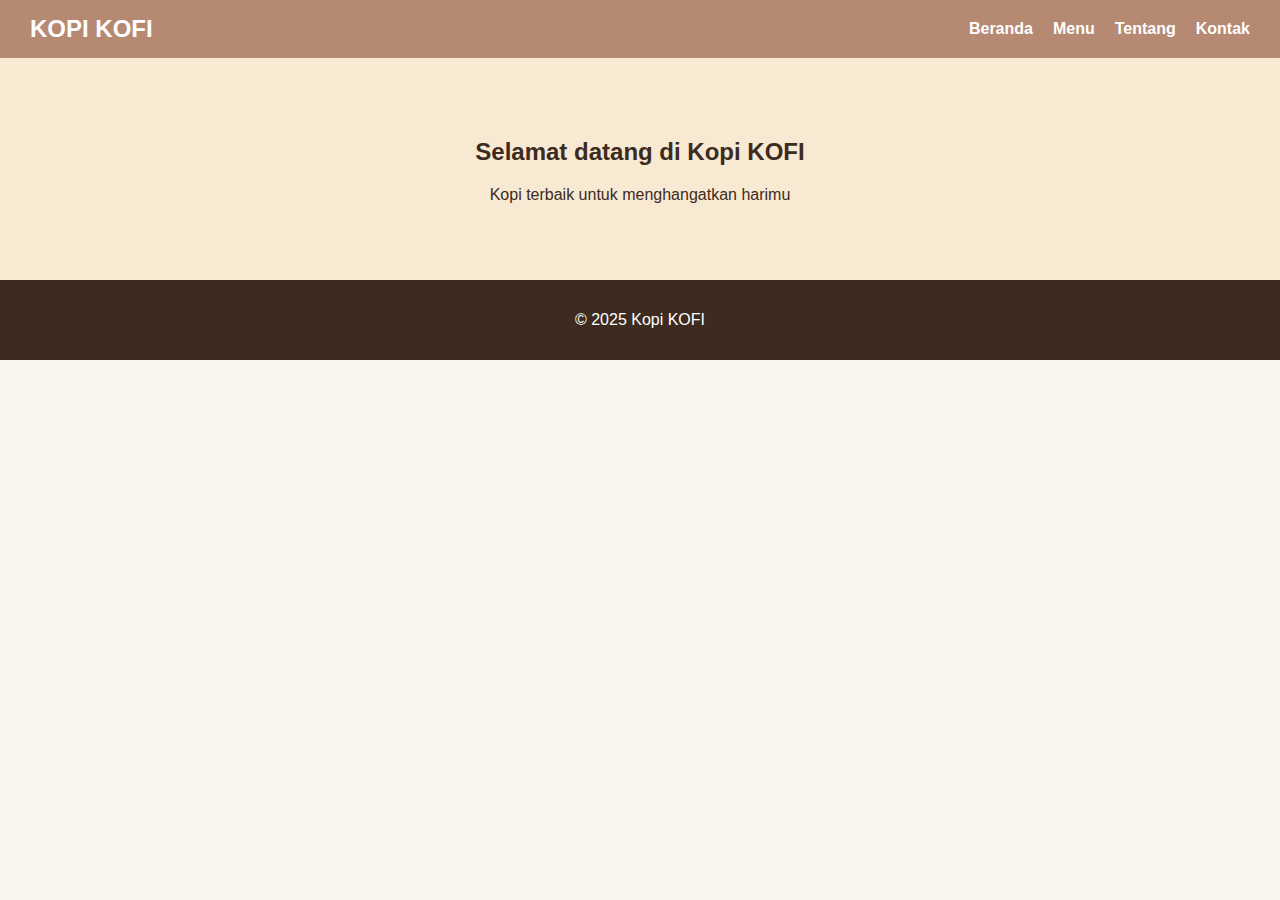
<file: Index.html>
<!DOCTYPE html>
<html lang="en">
<head>
    <meta charset="UTF-8">
    <meta name="viewport" content="width=device-width, initial-scale=1.0">
    <title>Kopi Kita</title>
    <link rel="stylesheet" href="style.css">
</head>
<body>
    <header>
        <nav class="navbar">
            <h1 class="logo">KOPI KOFI</h1>
            <ul class="nav-link">
                <li><a href="Index.html">Beranda</a></li>
                <li><a href="menu.html">Menu</a></li>
                <li><a href="Tentang.html">Tentang</a></li>
                <li><a href="Kontak.html">Kontak</a></li>
            </ul>
        </nav>
    </header>
    <main>
        <section class="hero">
            <h2>Selamat datang di Kopi KOFI</h2>
            <p>Kopi terbaik untuk menghangatkan harimu</p>
        </section>
    </main>
    <footer>
        <p>&copy 2025 Kopi KOFI</p>
    </footer>
</body>
</html>
</file>
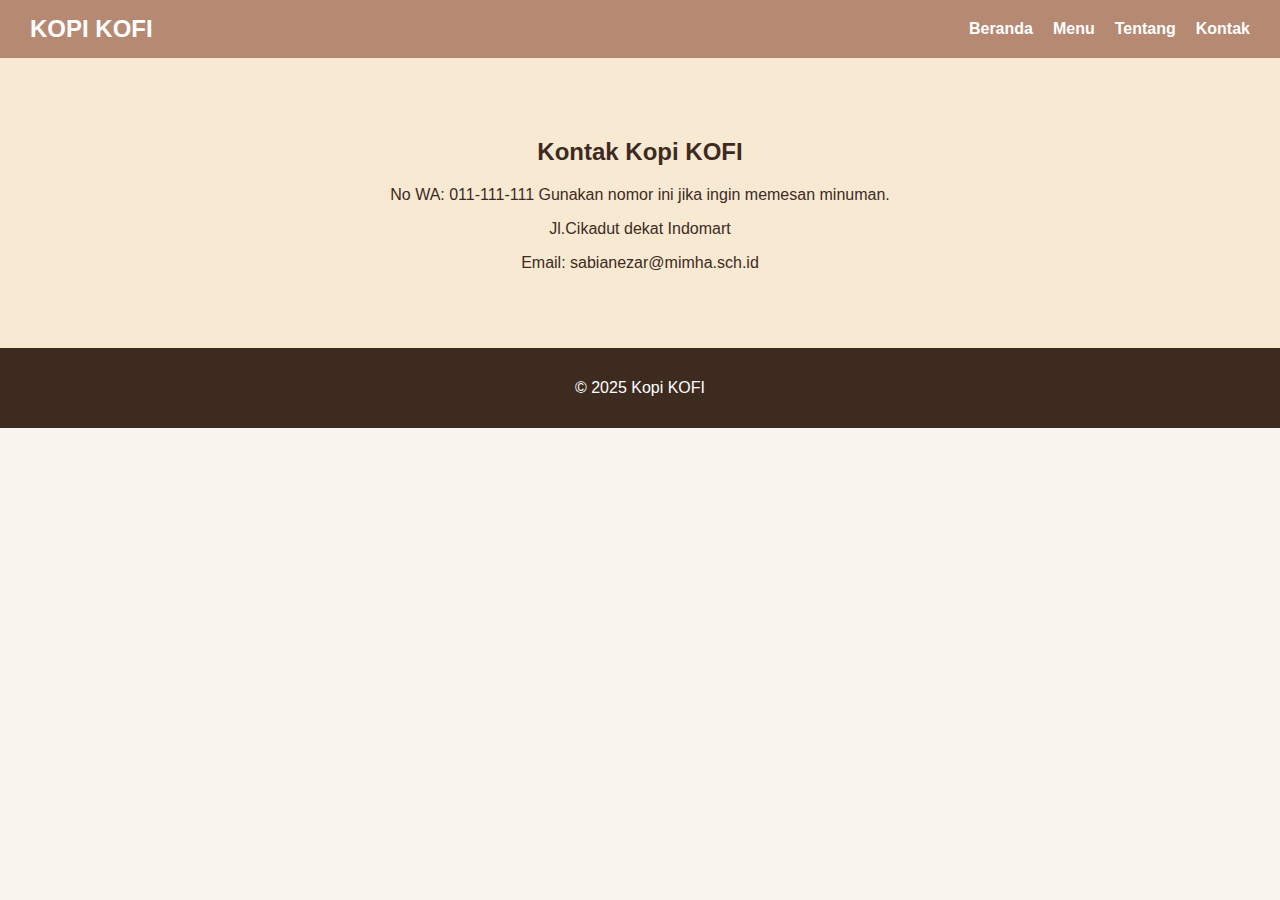
<file: Kontak.html>
<!DOCTYPE html>
<html lang="en">
<head>
    <meta charset="UTF-8">
    <meta name="viewport" content="width=device-width, initial-scale=1.0">
    <title>Kopi Kita</title>
    <link rel="stylesheet" href="style.css">
</head>
<body>
    <header>
        <nav class="navbar">
            <h1 class="logo">KOPI KOFI</h1>
            <ul class="nav-link">
                <li><a href="Index.html">Beranda</a></li>
                <li><a href="menu.html">Menu</a></li>
                <li><a href="Tentang.html">Tentang</a></li>
                <li><a href="Kontak.html">Kontak</a></li>
            </ul>
        </nav>
    </header>
        <section class="hero">
            <h2>Kontak Kopi KOFI</h2>
            <p>No WA: 011-111-111 Gunakan nomor ini jika ingin memesan minuman.</p>
            <p>Jl.Cikadut dekat Indomart</p>
            <p>Email: sabianezar@mimha.sch.id</p>
        </section>
    <footer>
        <p>&copy 2025 Kopi KOFI</p>
    </footer>
</body>
</html>
</file>
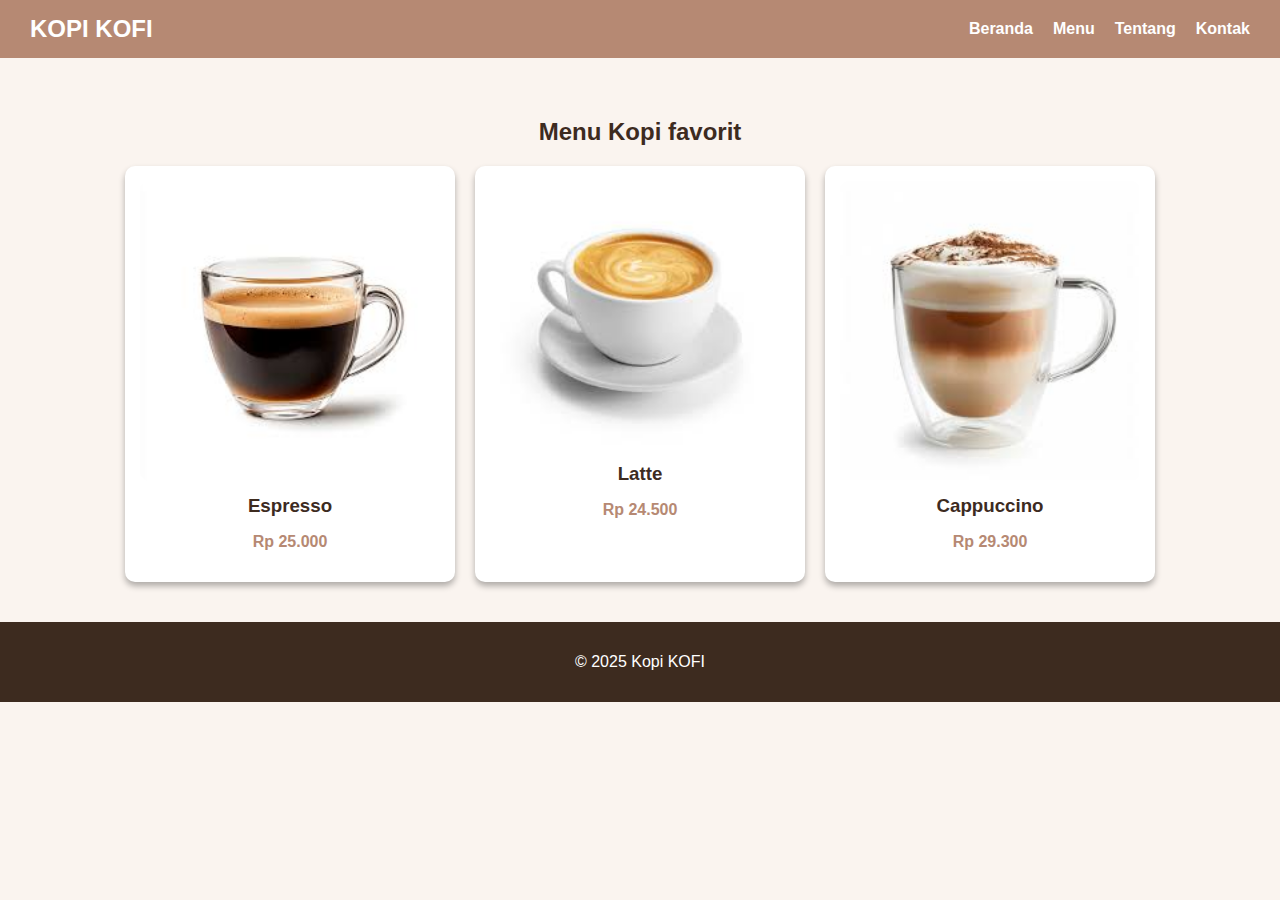
<file: menu.html>
<!DOCTYPE html>
<html lang="en">
<head>
    <meta charset="UTF-8">
    <meta name="viewport" content="width=device-width, initial-scale=1.0">
    <title>Kopi Kita</title>
    <link rel="stylesheet" href="style.css">
</head>
<body>
    <header>
        <nav class="navbar">
            <h1 class="logo">KOPI KOFI</h1>
            <ul class="nav-link">
                <li><a href="Index.html">Beranda</a></li>
                <li><a href="menu.html">Menu</a></li>
                <li><a href="Tentang.html">Tentang</a></li>
                <li><a href="Kontak.html">Kontak</a></li>
            </ul>
        </nav>
    </header>
    <main>
        <section class="menu">
        <h2>Menu Kopi favorit</h2>
        <div class="menu-container">
         <div class="menu-card">
             <img src="download (39).jpg" alt="espresso">
             <h3>Espresso</h3>
             <p>Rp 25.000</p>
         </div>
         <div class="menu-card">
             <img src="download (40).jpg" alt="Latte">
             <h3>Latte</h3>
             <p>Rp 24.500</p>
         </div>
         <div class="menu-card">
             <img src="niggo coffeh.jpg" alt="Cappuccino">
             <h3>Cappuccino</h3>
             <p>Rp 29.300</p>

        </div>
        </section>
    </main>
    <footer>
        <p>&copy 2025 Kopi KOFI</p>
    </footer>
</body>
</html>
</file>
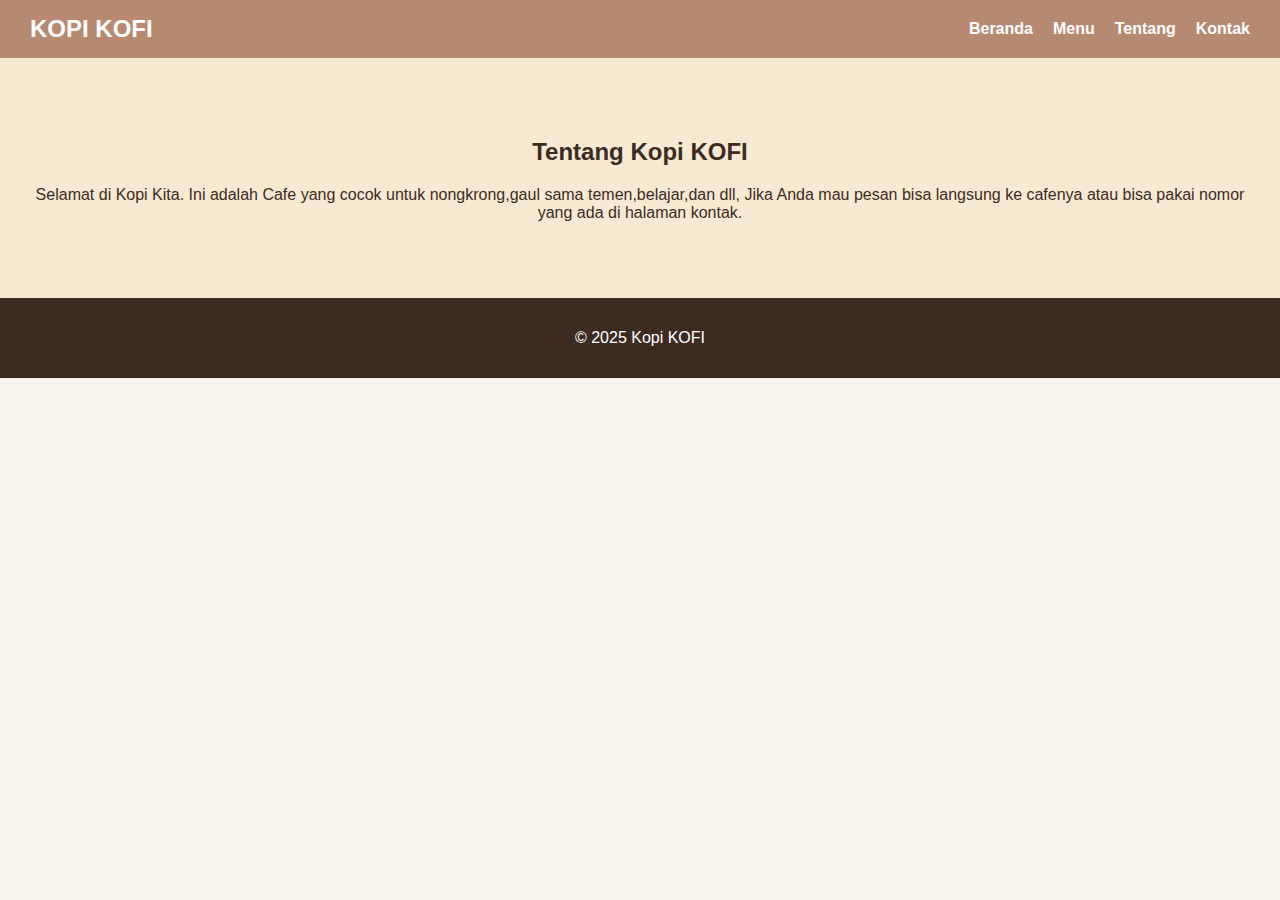
<file: Tentang.html>
<!DOCTYPE html>
<html lang="en">
<head>
    <meta charset="UTF-8">
    <meta name="viewport" content="width=device-width, initial-scale=1.0">
    <title>Kopi KOFI</title>
    <link rel="stylesheet" href="style.css">
</head>
<body>
    <header>
        <nav class="navbar">
            <h1 class="logo">KOPI KOFI</h1>
            <ul class="nav-link">
                <li><a href="Index.html">Beranda</a></li>
                <li><a href="menu.html">Menu</a></li>
                <li><a href="Tentang.html">Tentang</a></li>
                <li><a href="Kontak.html">Kontak</a></li>
            </ul>
        </nav>
    </header>
        <section class="hero">
            <h2>Tentang Kopi KOFI</h2>
            <p>Selamat di Kopi Kita. Ini adalah Cafe yang cocok untuk nongkrong,gaul sama temen,belajar,dan dll, Jika Anda mau pesan bisa langsung ke cafenya atau bisa pakai nomor yang ada di halaman kontak. </p>
        </section>
    <footer>
        <p>&copy 2025 Kopi KOFI</p>
    </footer>
</body>
</html>
</file>
<file: style.css>
body {
    font-family: 'poppins', sans-serif;
    margin: 0;
    background-color:  #faf4ef;
    color: #3d2b1f;
}
.navbar {
    display: flex;
    justify-content: space-between;
    align-items: center;
    background-color: #b68973;
    padding: 15px 30px;
}
.logo {
    color: white;
    font-size: 1.5em;
    margin: 0;
}
.nav-link {
    list-style: none;
    display: flex;
    gap: 20px;
    margin: 0;
}
.nav-link a {
    color: white;
    text-decoration: none;
    font-weight: bold;
}
.nav-link a:hover {
    color: #f0d6b6;
}

.hero {
   text-align: center;
   padding: 60px 20px;
   background-color: #f8e9d2;
}
footer {
    background-color: #3d2b1f;
    color: white;
    text-align: center;
    padding: 15px;
}

.menu{
    padding: 40px 20px;
    text-align: center;
}
 .menu-container {
    display: flex;
    justify-content: center;
    flex-wrap: wrap;
    gap: 20px;
    margin-top: 20px;
 }  
 .menu-card {
    background-color: white;
    border-radius: 10px;
    width: 300px;
    padding: 15px;
    box-shadow: 0 4px 6px rgba(0,0,0,0.3);
 }
 .menu-card img {
    width: 100%;
    border-radius: 10px;
 }
 .menu-card h3 {
    margin: 10px 0 5px 0;
 }
 .menu-card p {
    color: #b68973;
    font-weight: bold;
 }
</file>
